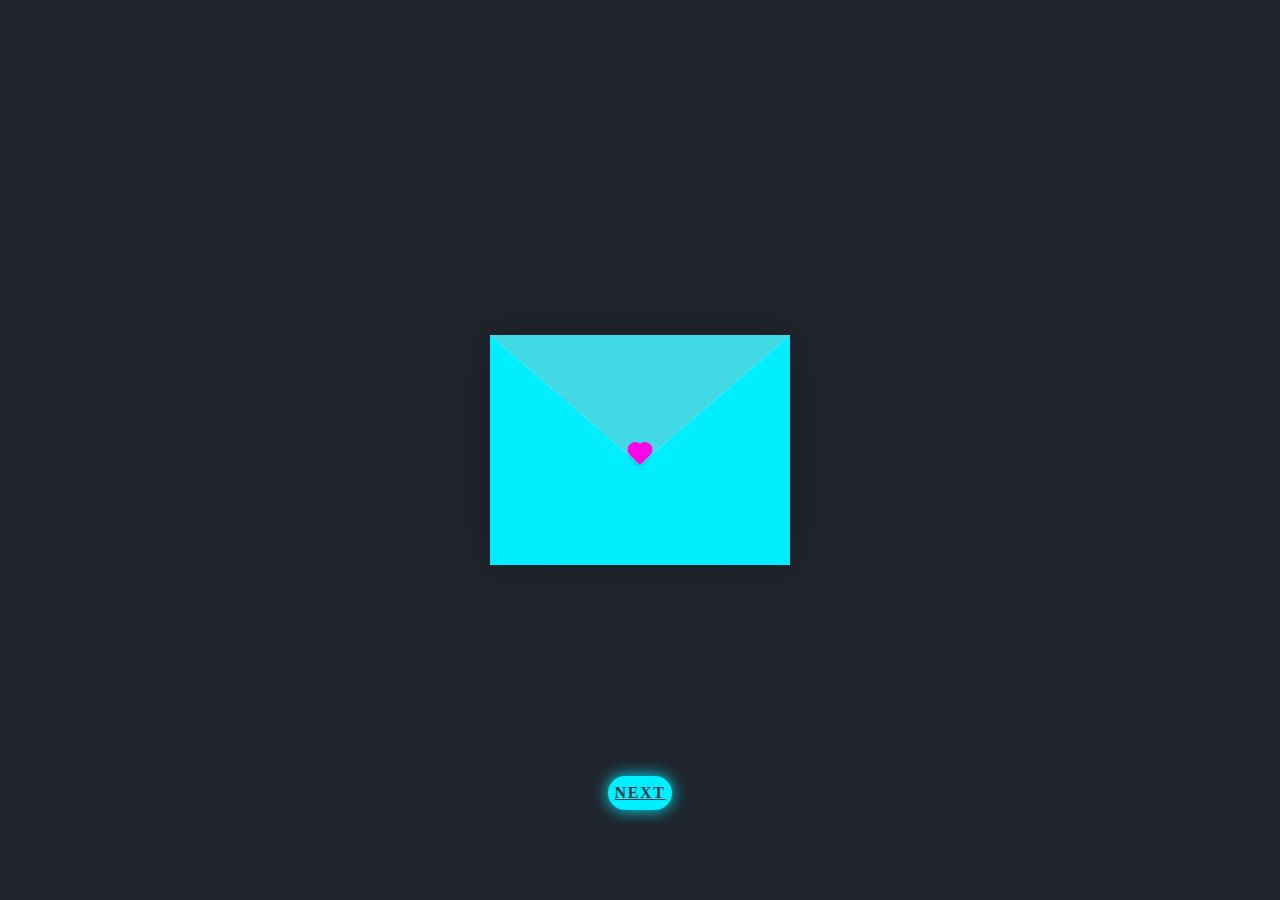
<file: index.html>
<!DOCTYPE html>
<html lang="en">
<head>
    <meta charset="UTF-8">
    <meta http-equiv="X-UA-Compatible" content="IE=edge">
    <meta name="viewport" content="width=device-width, initial-scale=1.0">
    <title>CSS Envelope + Letter (Open/Close on Click)</title>
    <link rel="stylesheet" href="./style.css">
</head>
<body>
    <a href="./New folder/next.html" class="btn">NEXT</a>
                    
    <div class="container">
        <div class="envelope-wrapper">
            <div class="envelope">
                <div class="letter">
                   
                    <div class="text">
                        <strong>Meri BETTUu</strong>
                        <p>
                            Bohot udaas hai dil, tere chup ho jaane se....
                            Ho sake to baat kr kisi bahane se....
                            Tu laakh khafa hai magar inteha to dekh......
                            Koi tut gaya hai tere chup ho jaane se.....☹️☹️☹️ 
                        </p>
                        
                </div>
            </div>
            <div class="heart"></div>
        </div>
    </div>
    <script>
        const envelope = document.querySelector('.envelope-wrapper');
        envelope.addEventListener('click', () => {
            envelope.classList.toggle('flap');
        });
    </script>
</body>
</html>
</file>
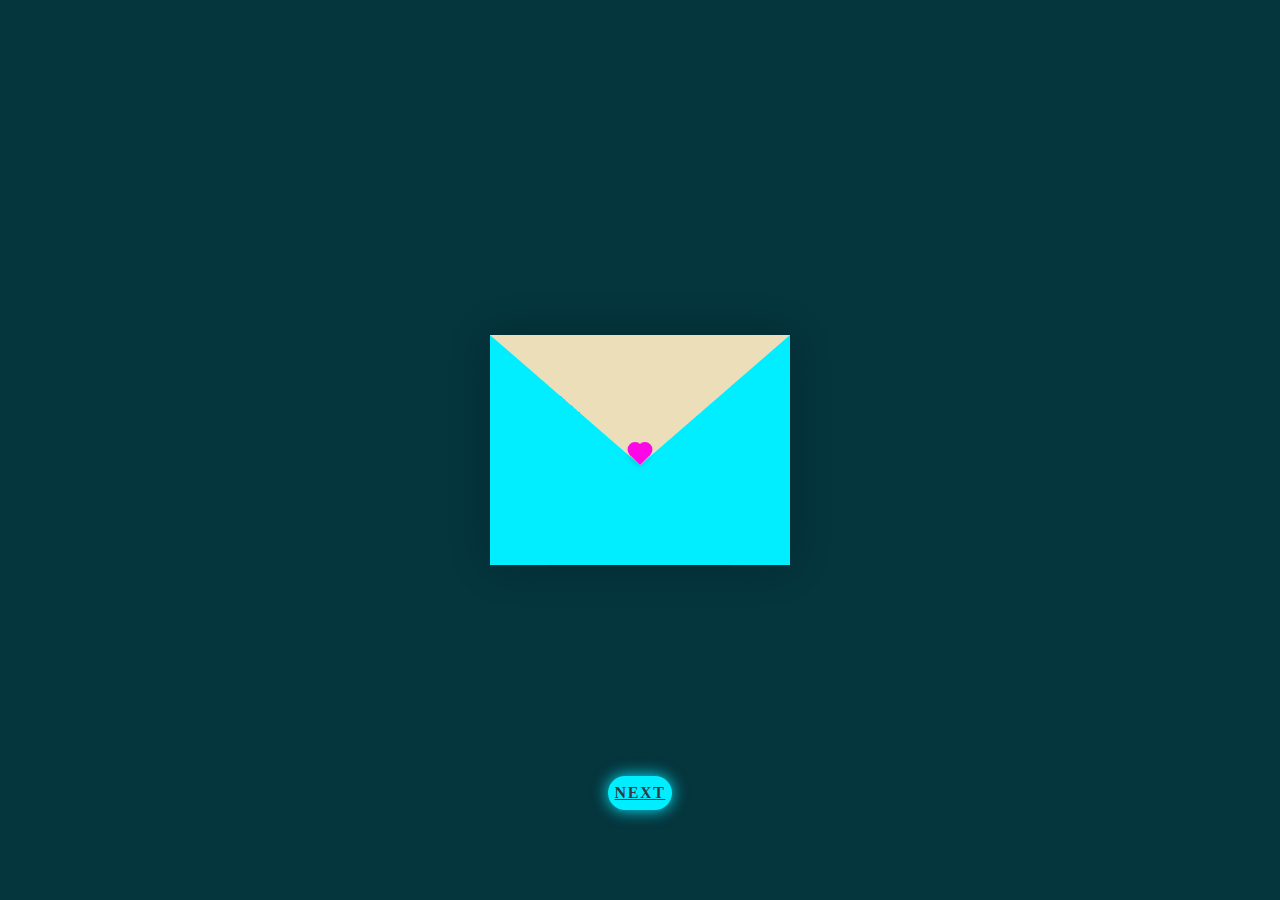
<file: New folder/next.html>
<!DOCTYPE html>
<html lang="en">
<head>
    <meta charset="UTF-8">
    <meta http-equiv="X-UA-Compatible" content="IE=edge">
    <meta name="viewport" content="width=device-width, initial-scale=1.0">
    <title>CSS Envelope + Letter (Open/Close on Click)</title>
    <link rel="stylesheet" href="./style.css">
</head>
<body>
    <a href="#" class="btn">NEXT</a>
                    
    <div class="container">
        <div class="envelope-wrapper">
            <div class="envelope">
                <div class="letter">
                   
                    <div class="text">
                        <strong>Meri Jaan</strong>
                        <p>
                            Maan bhi jaao.....I want to hug you and kiss you 
                            very veryy tightlyy...I LOVE YOU SOO MUCHHHH
                        </p>
                        
                </div>
            </div>
            <div class="heart"></div>
        </div>
    </div>
    <script>
        const envelope = document.querySelector('.envelope-wrapper');
        envelope.addEventListener('click', () => {
            envelope.classList.toggle('flap');
        });
    </script>
</body>
</html>
</file>
<file: style.css>
:root{
    --primary: #fff;
    --bg-color: rgb(5, 53, 61);
    --bg-envelope-color: #f5edd1;
    --envelope-tab: #ecdeb8;
    --envelope-cover: #e6cfa7;
    --shadow-color: rgba(0, 0, 0, 0.2);
    --txt-color: #444;
    --heart-color: rgb(252, 8, 231);
    --main-color: #0ef;
    --second-bg-color: #323946;
  }
  body{
    margin: 0;
    padding: 0;
    box-sizing: border-box;
    background: #1f242d;
    display: flex;
    align-items: center;
    justify-content: center;
  }
  .container {
    height: 100vh;
    display: grid;
    place-items: center;
  }
  .container > .envelope-wrapper {
    background: var(--bg-envelope-color);
    box-shadow: 0 0 40px var(--shadow-color);
  }

  .btn {
    position: absolute;
    bottom: 10%;
    padding: 0.5rem 0.4rem;
    background: var(--main-color);
    border-radius: 4rem;
    box-shadow: 0 0 1rem var(--main-color);
    font-size: 1rem;
    color: var(--second-bg-color);
    letter-spacing: .1rem;
    font-weight: 600;
    transition: .5s ease;
  }
  
  .btn:hover {
    box-shadow: none;
  }
  


 
  
  .envelope-wrapper > .envelope {
    position: relative;
    width: 300px;
    height: 230px;
  }
  .envelope-wrapper > .envelope::before {
    content: "";
    position: absolute;
    top: 0;
    z-index: 2;
    border-top: 130px solid rgb(66, 217, 228);
    border-right: 150px solid transparent;
    border-left: 150px solid transparent;
    transform-origin: top;
    transition: all 0.5s ease-in-out 0.7s;
  }
  .envelope-wrapper > .envelope::after {
    content: "";
    position: absolute;
    z-index: 2;
    width: 0px;
    height: 0px;
    border-top: 130px solid transparent;
    border-right: 150px solid #0ef;
    border-bottom: 100px solid #0ef;
    border-left: 150px solid #0ef;
  }
  .envelope > .letter {
    position: absolute;
    right: 20%;
    bottom: 0;
    width: 54%;
    height: 80%;
    background: var(--primary);
    text-align: center;
    transition: all 1s ease-in-out;
    box-shadow: 0 0 5px var(--shadow-color);
    padding: 20px 10px;
  }
  
  .envelope > .letter > .text {
    font-family: 'Gill Sans', 'Gill Sans MT', Calibri, 'Trebuchet MS', sans-serif;
    color: var(--txt-color);
    text-align: left;
    font-size: 10px;
  }
  .heart {
    position: absolute;
    top: 50%;
    left: 50%;
    width: 15px;
    height: 15px;
    background: var(--heart-color);
    z-index: 4;
    transform: translate(-50%, -20%) rotate(45deg);
    transition: transform 0.5s ease-in-out 1s;
    box-shadow: 0 1px 6px var(--shadow-color);
    cursor: pointer;
  }
  .heart:before, 
  .heart:after {
    content: "";
    position: absolute;
    width: 15px;
    height: 15px;
    background-color: var(--heart-color);
    border-radius: 50%;
  }
  .heart:before {
    top: -7.5px;
  }
  .heart:after {
    right: 7.5px;
  }
  .flap > .envelope:before {
    transform: rotateX(180deg);
    z-index: 0;
  }
  .flap > .envelope > .letter {
    bottom: 100px;
    transform: scale(1.5);
    transition-delay: 1s;
  }
  .flap > .heart {
    transform: rotate(90deg);
    transition-delay: 0.4s;
  }
</file>
<file: New folder/style.css>
:root{
    --primary: #fff;
    --bg-color: rgb(5, 53, 61);
    --bg-envelope-color: #f5edd1;
    --envelope-tab: #ecdeb8;
    --envelope-cover: #e6cfa7;
    --shadow-color: rgba(0, 0, 0, 0.2);
    --txt-color: #444;
    --heart-color: rgb(252, 8, 231);
    --main-color: #0ef;
    --second-bg-color: #323946;
  }
  body{
    margin: 0;
    padding: 0;
    box-sizing: border-box;
    background: var(--bg-color);
    display: flex;
    align-items: center;
    justify-content: center;
  }
  .container {
    height: 100vh;
    display: grid;
    place-items: center;
  }
  .container > .envelope-wrapper {
    background: var(--bg-envelope-color);
    box-shadow: 0 0 40px var(--shadow-color);
  }

  .btn {
    position: absolute;
    bottom: 10%;
    padding: 0.5rem 0.4rem;
    background: var(--main-color);
    border-radius: 4rem;
    box-shadow: 0 0 1rem var(--main-color);
    font-size: 1rem;
    color: var(--second-bg-color);
    letter-spacing: .1rem;
    font-weight: 600;
    transition: .5s ease;
  }
  
  .btn:hover {
    box-shadow: none;
  }
  


 
  
  .envelope-wrapper > .envelope {
    position: relative;
    width: 300px;
    height: 230px;
  }
  .envelope-wrapper > .envelope::before {
    content: "";
    position: absolute;
    top: 0;
    z-index: 2;
    border-top: 130px solid #ecdeb8 ;
    border-right: 150px solid transparent;
    border-left: 150px solid transparent;
    transform-origin: top;
    transition: all 0.5s ease-in-out 0.7s;
  }
  .envelope-wrapper > .envelope::after {
    content: "";
    position: absolute;
    z-index: 2;
    width: 0px;
    height: 0px;
    border-top: 130px solid transparent;
    border-right: 150px solid #0ef;
    border-bottom: 100px solid #0ef;
    border-left: 150px solid #0ef;
  }
  .envelope > .letter {
    position: absolute;
    right: 20%;
    bottom: 0;
    width: 54%;
    height: 80%;
    background: var(--primary);
    text-align: center;
    transition: all 1s ease-in-out;
    box-shadow: 0 0 5px var(--shadow-color);
    padding: 20px 10px;
  }
  
  .envelope > .letter > .text {
    font-family: 'Gill Sans', 'Gill Sans MT', Calibri, 'Trebuchet MS', sans-serif;
    color: var(--txt-color);
    text-align: left;
    font-size: 10px;
  }
  .heart {
    position: absolute;
    top: 50%;
    left: 50%;
    width: 15px;
    height: 15px;
    background: var(--heart-color);
    z-index: 4;
    transform: translate(-50%, -20%) rotate(45deg);
    transition: transform 0.5s ease-in-out 1s;
    box-shadow: 0 1px 6px var(--shadow-color);
    cursor: pointer;
  }
  .heart:before, 
  .heart:after {
    content: "";
    position: absolute;
    width: 15px;
    height: 15px;
    background-color: var(--heart-color);
    border-radius: 50%;
  }
  .heart:before {
    top: -7.5px;
  }
  .heart:after {
    right: 7.5px;
  }
  .flap > .envelope:before {
    transform: rotateX(180deg);
    z-index: 0;
  }
  .flap > .envelope > .letter {
    bottom: 100px;
    transform: scale(1.5);
    transition-delay: 1s;
  }
  .flap > .heart {
    transform: rotate(90deg);
    transition-delay: 0.4s;
  }
</file>
